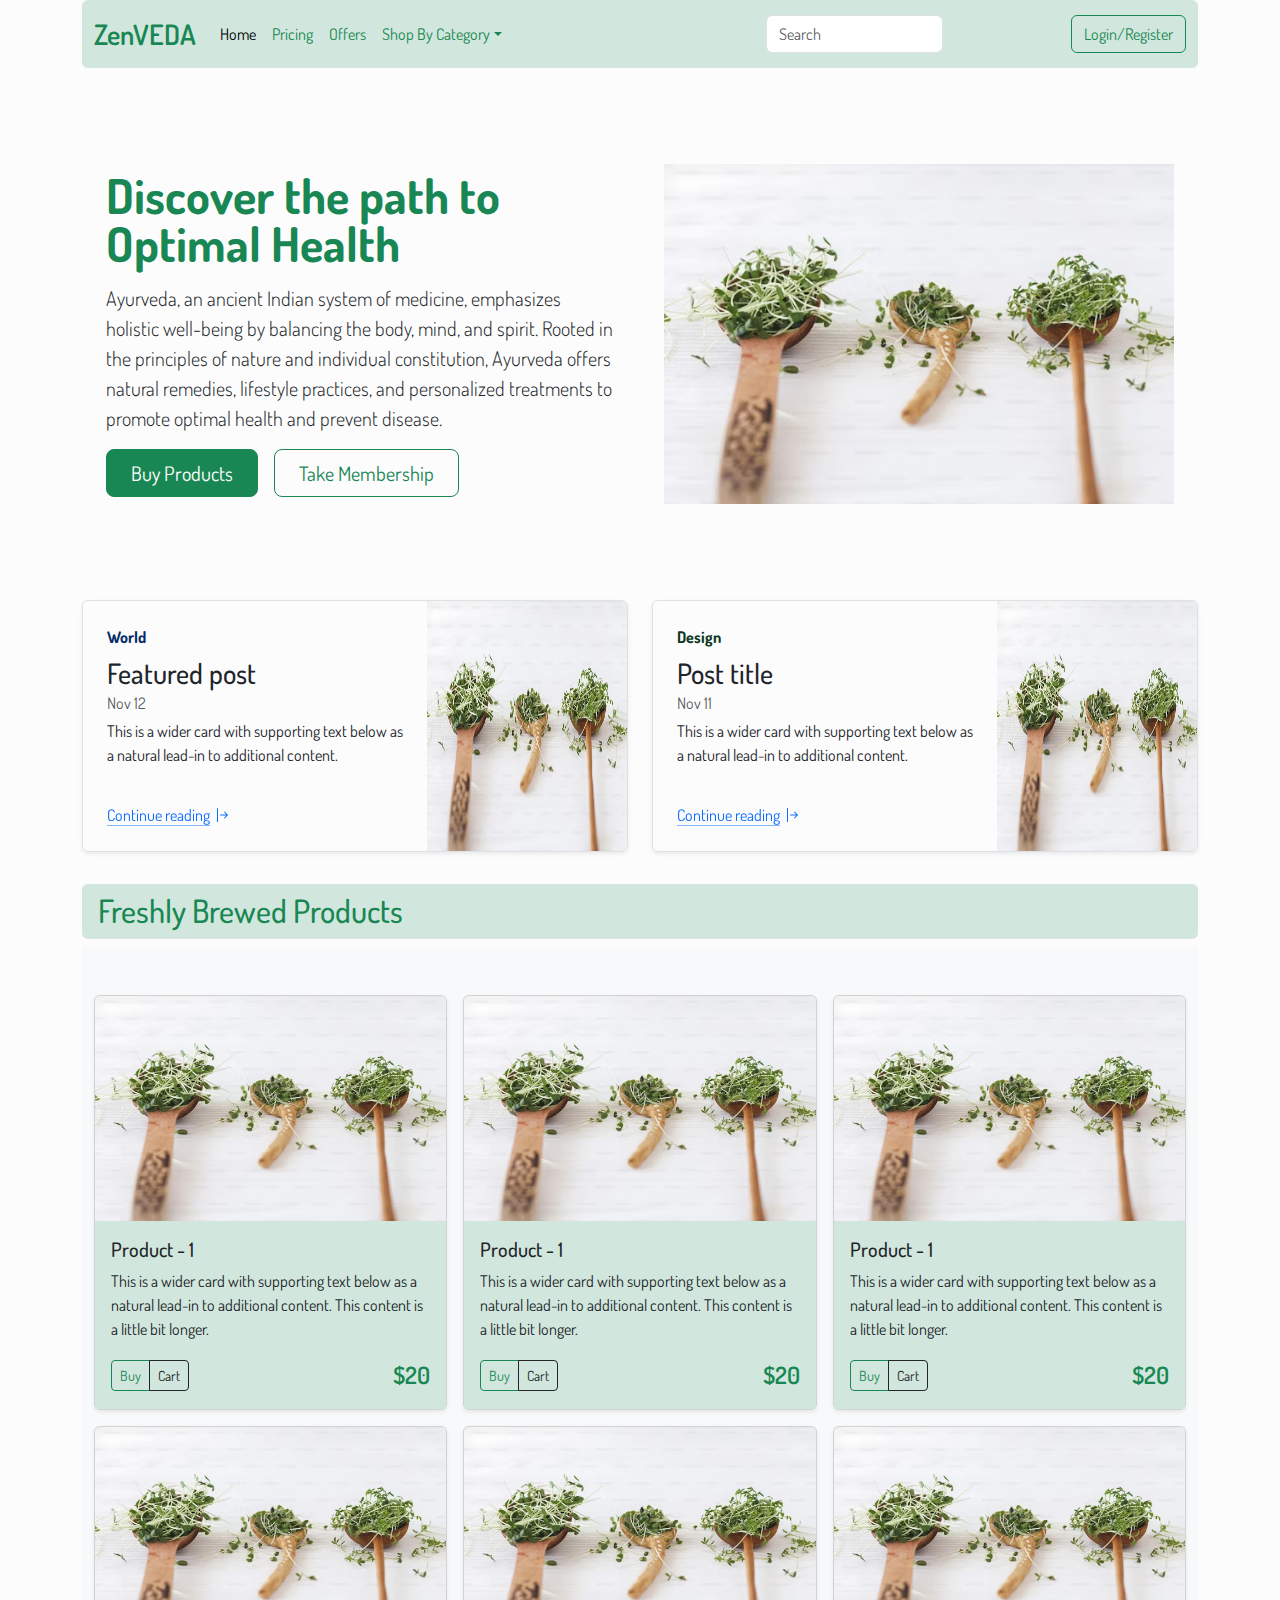
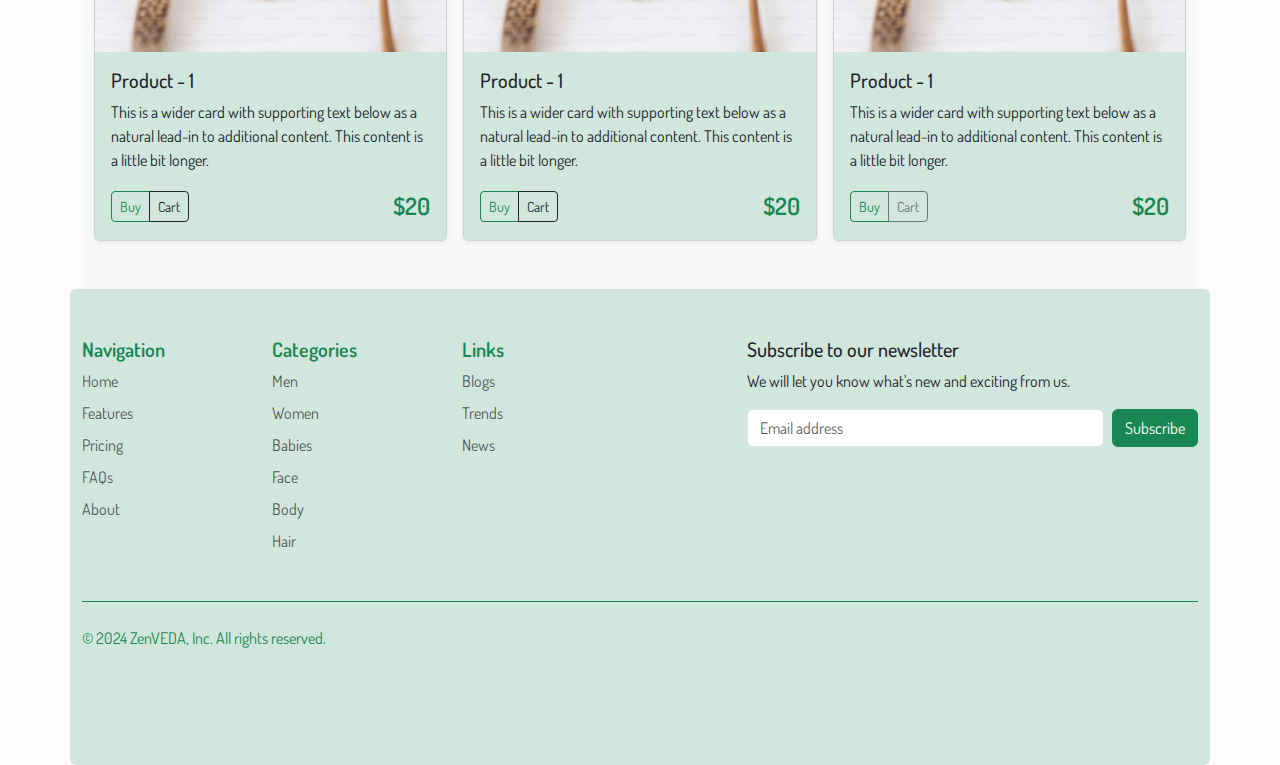
<file: Index.html>
<!DOCTYPE html>
<html lang="en">
<head>
    <meta charset="UTF-8">
    <meta name="viewport" content="width=device-width, initial-scale=1.0">
    <title>ZenVEDA</title>
    <link href="https://cdn.jsdelivr.net/npm/bootstrap@5.3.3/dist/css/bootstrap.min.css" rel="stylesheet" integrity="sha384-QWTKZyjpPEjISv5WaRU9OFeRpok6YctnYmDr5pNlyT2bRjXh0JMhjY6hW+ALEwIH" crossorigin="anonymous">
    <link rel="stylesheet" href="./CSS/IndexStyle.css">
</head>
<body class="bg-light-subtle">
    <!-- caption : "Experience the transformative power of Ayurveda. Rediscover your true self."
    "Unlock the secrets of ancient healing. Embrace a healthier life." -->

    <header class="container">
        <nav class="navbar navbar-expand-lg bg-success-subtle rounded" aria-label="Eleventh navbar example">
            <div class="container-fluid">
              <a class="navbar-brand text-success fs-3 fw-semibold" href="#">ZenVEDA</a>
              <button class="navbar-toggler collapsed" type="button" data-bs-toggle="collapse" data-bs-target="#navbarsExample09" aria-controls="navbarsExample09" aria-expanded="false" aria-label="Toggle navigation">
                <span class="navbar-toggler-icon"></span>
              </button>
      
                <div class="navbar-collapse collapse" id="navbarsExample09">
                    <ul class="navbar-nav me-auto mb-2 mb-lg-0">
                    <li class="nav-item">
                        <a class="nav-link active" aria-current="page" href="#">Home</a>
                    </li>
                    <li class="nav-item">
                        <a class="nav-link text-success" href="Pricing.html">Pricing</a>
                    </li>
                    <li class="nav-item">
                        <a class="nav-link text-success" href="Offers.html">Offers</a>
                    </li>
                    <li class="nav-item dropdown">
                        <a class="nav-link dropdown-toggle text-success" href="#" data-bs-toggle="dropdown" aria-expanded="false">Shop By Category</a>
                        <ul class="dropdown-menu">
                        <li><a class="dropdown-item text-success" href="#">Men</a></li>
                        <li><a class="dropdown-item text-success" href="#">Women</a></li>
                        <li><a class="dropdown-item text-success" href="#">Babies</a></li>
                        </ul>
                    </li>
                    </ul>
                    <form role="search">
                    <input class="form-control text-success" type="search" placeholder="Search" aria-label="Search">
                    </form>
                    <div class="d-lg-flex col-lg-3 justify-content-lg-end">
                        <button class="btn btn-outline-success" onclick="login()">Login/Register</button>
                    </div>
                </div>
            </div>
          </nav>
    </header>

    <section class="container">
        <div class=" col-xxl-8 px-4 py-5">
            <div class="row flex-lg-row-reverse align-items-center g-5 py-5">
              <div class="col-10 col-sm-8 col-lg-6">
                <img src="IMAGES/hero1.avif" class="d-block mx-lg-auto img-fluid" alt="Bootstrap Themes" width="700" height="500" loading="lazy">
              </div>
              <div class="col-lg-6">
                <h1 class="display-5 fw-bold text-success lh-1 mb-3">Discover the path to Optimal Health</h1>
                <p class="lead">Ayurveda, an ancient Indian system of medicine, 
                    emphasizes holistic well-being by balancing the body, mind, and spirit. 
                    Rooted in the principles of nature and individual constitution, 
                    Ayurveda offers natural remedies, lifestyle practices, 
                    and personalized treatments to promote optimal health and prevent disease. 
                </p>
                <div class="d-grid gap-2 d-md-flex justify-content-md-start">
                  <button type="button" class="btn btn-success btn-lg px-4 me-md-2">Buy Products</button>
                  <button type="button" class="btn btn-outline-success btn-lg px-4">Take Membership</button>
                </div>
              </div>
            </div>
        </div>

        <div class="row mb-2">
            <div class="col-md-6">
              <div class="row g-0 border rounded overflow-hidden flex-md-row mb-4 shadow-sm h-md-250 position-relative">
                <div class="col p-4 d-flex flex-column position-static">
                  <strong class="d-inline-block mb-2 text-primary-emphasis">World</strong>
                  <h3 class="mb-0">Featured post</h3>
                  <div class="mb-1 text-body-secondary">Nov 12</div>
                  <p class="card-text mb-auto">This is a wider card with supporting text below as a natural lead-in to additional content.</p>
                  <a href="#" class="icon-link gap-1 icon-link-hover stretched-link">
                    Continue reading
                    <svg xmlns="http://www.w3.org/2000/svg" width="16" height="16" fill="currentColor" class="bi bi-arrow-bar-right" viewBox="0 0 16 16">
                        <path fill-rule="evenodd" d="M6 8a.5.5 0 0 0 .5.5h5.793l-2.147 2.146a.5.5 0 0 0 .708.708l3-3a.5.5 0 0 0 0-.708l-3-3a.5.5 0 0 0-.708.708L12.293 7.5H6.5A.5.5 0 0 0 6 8m-2.5 7a.5.5 0 0 1-.5-.5v-13a.5.5 0 0 1 1 0v13a.5.5 0 0 1-.5.5"/>
                    </svg>
                  </a>
                </div>
                <div class="col-auto d-none d-lg-block">
                    <img class="bd-placeholder-img" width="200" height="250" src="IMAGES/hero1.avif" alt="">
                </div>
              </div>
            </div>
            <div class="col-md-6">
              <div class="row g-0 border rounded overflow-hidden flex-md-row mb-4 shadow-sm h-md-250 position-relative">
                <div class="col p-4 d-flex flex-column position-static">
                  <strong class="d-inline-block mb-2 text-success-emphasis">Design</strong>
                  <h3 class="mb-0">Post title</h3>
                  <div class="mb-1 text-body-secondary">Nov 11</div>
                  <p class="mb-auto">This is a wider card with supporting text below as a natural lead-in to additional content.</p>
                  <a href="#" class="icon-link gap-1 icon-link-hover stretched-link">
                    Continue reading
                    <svg xmlns="http://www.w3.org/2000/svg" width="16" height="16" fill="currentColor" class="bi bi-arrow-bar-right" viewBox="0 0 16 16">
                        <path fill-rule="evenodd" d="M6 8a.5.5 0 0 0 .5.5h5.793l-2.147 2.146a.5.5 0 0 0 .708.708l3-3a.5.5 0 0 0 0-.708l-3-3a.5.5 0 0 0-.708.708L12.293 7.5H6.5A.5.5 0 0 0 6 8m-2.5 7a.5.5 0 0 1-.5-.5v-13a.5.5 0 0 1 1 0v13a.5.5 0 0 1-.5.5"/>
                    </svg>
                  </a>
                </div>
                <div class="col-auto d-none d-lg-block">
                    <img class="bd-placeholder-img" width="200" height="250" src="IMAGES/hero1.avif" alt="">
                </div>
              </div>
            </div>
        </div>

        <h2 class="py-2 px-3 rounded border-bottom text-success bg-success-subtle">Freshly Brewed Products</h2>

        <div class="album py-5 bg-body-tertiary">
            <div class="container">
        
                <div class="row row-cols-1 row-cols-sm-2 row-cols-md-3 g-3">
                    <div class="col">
                    <div class="card shadow-sm">
                        <img src="IMAGES/hero1.avif" class="bd-placeholder-img card-img-top" width="100%" height="225" alt="">
                        <div class="card-body bg-success-subtle">
                            <h5 class="card-title">Product - 1</h5>
                            <p class="card-text">This is a wider card with supporting text below as a natural lead-in to additional content. This content is a little bit longer.</p>
                            <div class="d-flex justify-content-between align-items-center">
                                <div class="btn-group">
                                    <button type="button" class="btn btn-sm btn-outline-success">Buy</button>
                                    <button type="button" class="btn btn-sm btn-outline-dark">Cart</button>
                                </div>
                                <small class="text-success fs-4 fw-semibold">$20</small>
                            </div>
                        </div>
                    </div>
                    </div>
                    <div class="col">
                        <div class="card shadow-sm">
                            <img src="IMAGES/hero1.avif" class="bd-placeholder-img card-img-top" width="100%" height="225" alt="">
                            <div class="card-body bg-success-subtle">
                                <h5 class="card-title">Product - 1</h5>
                                <p class="card-text">This is a wider card with supporting text below as a natural lead-in to additional content. This content is a little bit longer.</p>
                                <div class="d-flex justify-content-between align-items-center">
                                    <div class="btn-group">
                                        <button type="button" class="btn btn-sm btn-outline-success">Buy</button>
                                        <button type="button" class="btn btn-sm btn-outline-dark">Cart</button>
                                    </div>
                                    <small class="text-success fs-4 fw-semibold">$20</small>
                                </div>
                            </div>
                        </div>
                    </div>
                    <div class="col">
                        <div class="card shadow-sm">
                            <img src="IMAGES/hero1.avif" class="bd-placeholder-img card-img-top" width="100%" height="225" alt="">
                            <div class="card-body bg-success-subtle">
                                <h5 class="card-title">Product - 1</h5>
                                <p class="card-text">This is a wider card with supporting text below as a natural lead-in to additional content. This content is a little bit longer.</p>
                                <div class="d-flex justify-content-between align-items-center">
                                    <div class="btn-group">
                                        <button type="button" class="btn btn-sm btn-outline-success">Buy</button>
                                        <button type="button" class="btn btn-sm btn-outline-dark">Cart</button>
                                    </div>
                                    <small class="text-success fs-4 fw-semibold">$20</small>
                                </div>
                            </div>
                        </div>
                    </div>
            
                    <div class="col">
                        <div class="card shadow-sm">
                            <img src="IMAGES/hero1.avif" class="bd-placeholder-img card-img-top" width="100%" height="225" alt="">
                            <div class="card-body bg-success-subtle">
                                <h5 class="card-title">Product - 1</h5>
                                <p class="card-text">This is a wider card with supporting text below as a natural lead-in to additional content. This content is a little bit longer.</p>
                                <div class="d-flex justify-content-between align-items-center">
                                    <div class="btn-group">
                                        <button type="button" class="btn btn-sm btn-outline-success">Buy</button>
                                        <button type="button" class="btn btn-sm btn-outline-dark">Cart</button>
                                    </div>
                                    <small class="text-success fs-4 fw-semibold">$20</small>
                                </div>
                            </div>
                        </div>
                    </div>
                    <div class="col">
                        <div class="card shadow-sm">
                            <img src="IMAGES/hero1.avif" class="bd-placeholder-img card-img-top" width="100%" height="225" alt="">
                            <div class="card-body bg-success-subtle">
                                <h5 class="card-title">Product - 1</h5>
                                <p class="card-text">This is a wider card with supporting text below as a natural lead-in to additional content. This content is a little bit longer.</p>
                                <div class="d-flex justify-content-between align-items-center">
                                    <div class="btn-group">
                                        <button type="button" class="btn btn-sm btn-outline-success">Buy</button>
                                        <button type="button" class="btn btn-sm btn-outline-dark">Cart</button>
                                    </div>
                                    <small class="text-success fs-4 fw-semibold">$20</small>
                                </div>
                            </div>
                        </div>
                    </div>
                    <div class="col">
                        <div class="card shadow-sm">
                            <img src="IMAGES/hero1.avif" class="bd-placeholder-img card-img-top" width="100%" height="225" alt="">
                            <div class="card-body bg-success-subtle">
                                <h5 class="card-title">Product - 1</h5>
                                <p class="card-text">This is a wider card with supporting text below as a natural lead-in to additional content. This content is a little bit longer.</p>
                                <div class="d-flex justify-content-between align-items-center">
                                    <div class="btn-group">
                                        <button type="button" class="btn btn-sm btn-outline-success">Buy</button>
                                        <button type="button" class="btn btn-sm btn-outline-secondary">Cart</button>
                                    </div>
                                    <small class="text-success fs-4 fw-semibold">$20</small>
                                </div>
                            </div>
                        </div>
                    </div>
                    
                    
                </div>
            </div>
          </div>
    </section>

    <div class="container bg-success-subtle rounded">
        <footer class="py-5">
          <div class="row">
            <div class="col-6 col-md-2 mb-3 text-success">
              <h5 class="fw-semibold">Navigation</h5>
              <ul class="nav flex-column">
                <li class="nav-item mb-2"><a href="#" class="nav-link p-0 text-body-secondary">Home</a></li>
                <li class="nav-item mb-2"><a href="#" class="nav-link p-0 text-body-secondary">Features</a></li>
                <li class="nav-item mb-2"><a href="#" class="nav-link p-0 text-body-secondary">Pricing</a></li>
                <li class="nav-item mb-2"><a href="#" class="nav-link p-0 text-body-secondary">FAQs</a></li>
                <li class="nav-item mb-2"><a href="#" class="nav-link p-0 text-body-secondary">About</a></li>
              </ul>
            </div>
      
            <div class="col-6 col-md-2 mb-3 text-success">
              <h5 class="fw-semibold">Categories</h5>
              <ul class="nav flex-column">
                <li class="nav-item mb-2"><a href="#" class="nav-link p-0 text-body-secondary">Men</a></li>
                <li class="nav-item mb-2"><a href="#" class="nav-link p-0 text-body-secondary">Women</a></li>
                <li class="nav-item mb-2"><a href="#" class="nav-link p-0 text-body-secondary">Babies</a></li>
                <li class="nav-item mb-2"><a href="#" class="nav-link p-0 text-body-secondary">Face</a></li>
                <li class="nav-item mb-2"><a href="#" class="nav-link p-0 text-body-secondary">Body</a></li>
                <li class="nav-item mb-2"><a href="#" class="nav-link p-0 text-body-secondary">Hair</a></li>
              </ul>
            </div>
      
            <div class="col-6 col-md-2 mb-3 text-success">
              <h5 class="fw-semibold">Links</h5>
              <ul class="nav flex-column">
                <li class="nav-item mb-2"><a href="#" class="nav-link p-0 text-body-secondary">Blogs</a></li>
                <li class="nav-item mb-2"><a href="#" class="nav-link p-0 text-body-secondary">Trends</a></li>
                <li class="nav-item mb-2"><a href="#" class="nav-link p-0 text-body-secondary">News</a></li>
              </ul>
            </div>
      
            <div class="col-md-5 offset-md-1 mb-3">
              <form>
                <h5>Subscribe to our newsletter</h5>
                <p>We will let you know what's new and exciting from us.</p>
                <div class="d-flex flex-column flex-sm-row w-100 gap-2">
                  <label for="newsletter1" class="visually-hidden">Email address</label>
                  <input id="newsletter1" type="text" class="form-control" placeholder="Email address">
                  <button class="btn btn-success" type="button">Subscribe</button>
                </div>
              </form>
            </div>
          </div>
      
          <div class="d-flex flex-column flex-sm-row justify-content-between py-4 my-4 border-top text-success border-success">
            <p>© 2024 ZenVEDA, Inc. All rights reserved.</p>
            <ul class="list-unstyled d-flex">
              <li class="ms-3"><a class="link-body-emphasis" href="#"><svg class="bi" width="24" height="24"><use xlink:href="#twitter"></use></svg></a></li>
              <li class="ms-3"><a class="link-body-emphasis" href="#"><svg class="bi" width="24" height="24"><use xlink:href="#instagram"></use></svg></a></li>
              <li class="ms-3"><a class="link-body-emphasis" href="#"><svg class="bi" width="24" height="24"><use xlink:href="#facebook"></use></svg></a></li>
            </ul>
          </div>
        </footer>
      </div>

    <script src="https://cdn.jsdelivr.net/npm/bootstrap@5.3.3/dist/js/bootstrap.bundle.min.js"></script>
    <script src="SCRIPTS/IndexScript.js"></script>
</body>
</html>
</file>
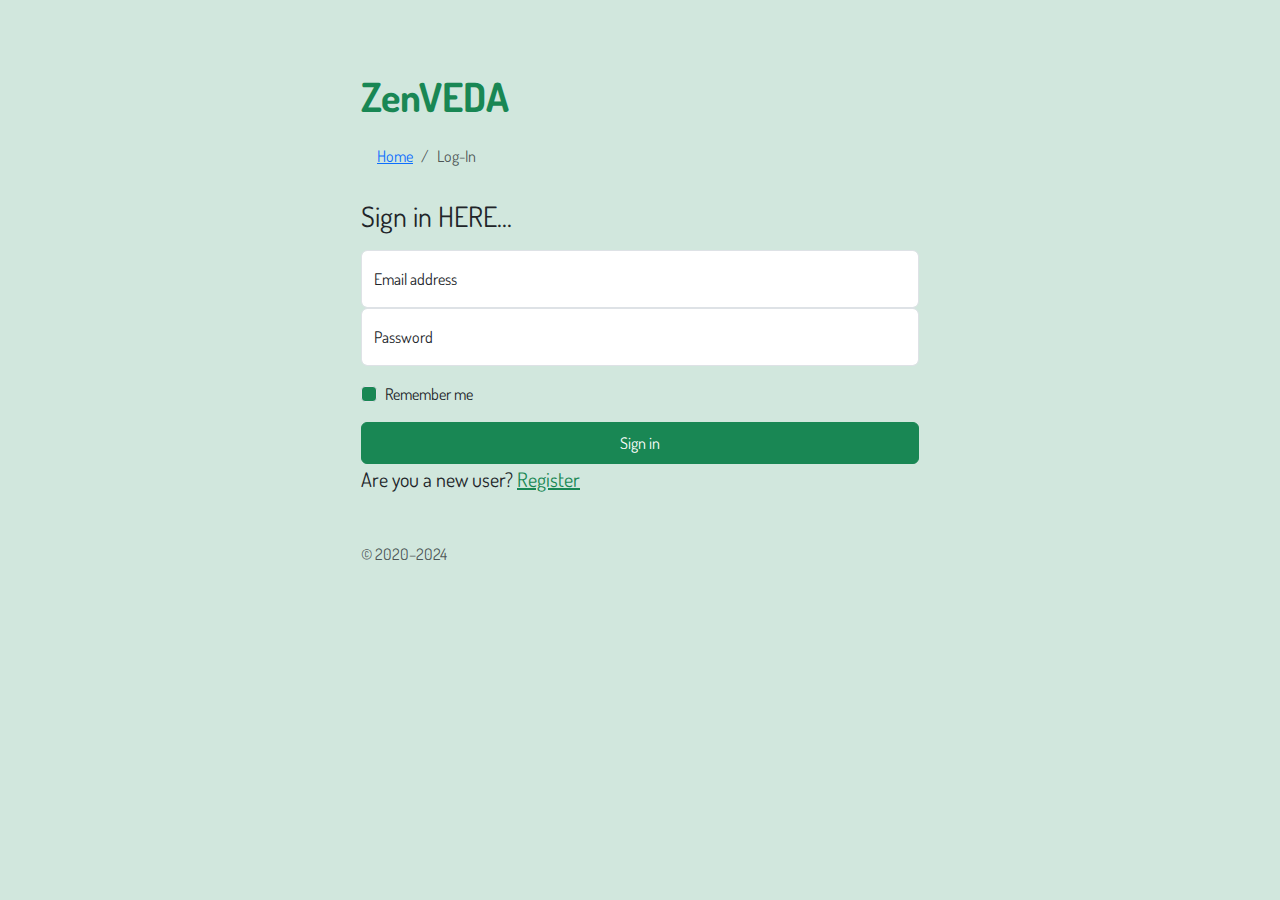
<file: Login.html>
<!DOCTYPE html>
<html lang="en">
<head>
    <meta charset="UTF-8">
    <meta name="viewport" content="width=device-width, initial-scale=1.0">
    <title>ZenVEDA / Log-in</title>
    <link href="https://cdn.jsdelivr.net/npm/bootstrap@5.3.3/dist/css/bootstrap.min.css" rel="stylesheet" integrity="sha384-QWTKZyjpPEjISv5WaRU9OFeRpok6YctnYmDr5pNlyT2bRjXh0JMhjY6hW+ALEwIH" crossorigin="anonymous">
    <link rel="stylesheet" href="./CSS/IndexStyle.css">
</head>
<body class="container bg-success-subtle">
    <div class="d-flex align-items-center py-4">
        <main class="form-signin w-50 m-auto mt-5">
            <form>
            <h1 class="text-success fw-bold">ZenVEDA</h1>
            <div class="my-0">
                <nav aria-label="breadcrumb">
                  <ol class="breadcrumb p-3 rounded-3">
                    <li class="breadcrumb-item"><a href="./Index.html">Home</a></li>
                    <li class="breadcrumb-item active" aria-current="page">Log-In</li>
                  </ol>
                </nav>
              </div>
            <h1 class="h3 mb-3 fw-normal">Sign in HERE...</h1>
        
            <div class="form-floating">
                <input type="email" class="form-control" id="floatingInput" placeholder="name@example.com">
                <label for="floatingInput">Email address</label>
            </div>
            <div class="form-floating">
                <input type="password" class="form-control" id="floatingPassword" placeholder="Password">
                <label for="floatingPassword">Password</label>
            </div>
        
            <div class="form-check text-start my-3">
                <input class="form-check-input bg-success" type="checkbox" value="remember-me" id="flexCheckDefault">
                <label class="form-check-label" for="flexCheckDefault">
                Remember me
                </label>
            </div>
            <button class="btn btn-success w-100 py-2" type="submit">Sign in</button>
            <p class="fs-5">Are you a new user? <a href="Register.html" class="text-success">Register</a></p>
            <p class="mt-5 mb-3 text-body-secondary">© 2020–2024</p>
            </form>
        </main>
    </div>
</body>
</html>
</file>
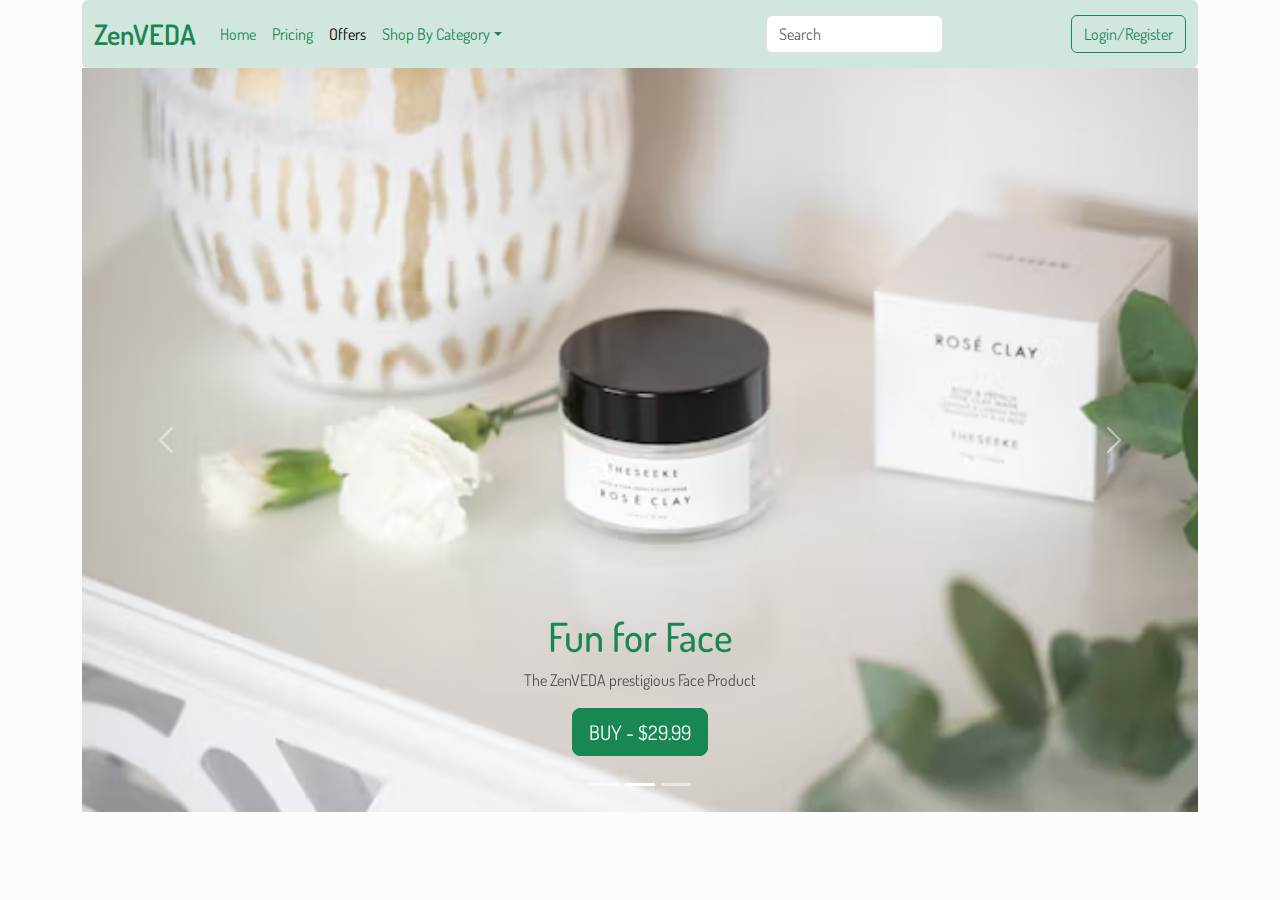
<file: Offers.html>
<!DOCTYPE html>
<html lang="en">
<head>
    <meta charset="UTF-8">
    <meta name="viewport" content="width=device-width, initial-scale=1.0">
    <title>ZenVEDA / Offers</title>
    <link href="https://cdn.jsdelivr.net/npm/bootstrap@5.3.3/dist/css/bootstrap.min.css" rel="stylesheet" integrity="sha384-QWTKZyjpPEjISv5WaRU9OFeRpok6YctnYmDr5pNlyT2bRjXh0JMhjY6hW+ALEwIH" crossorigin="anonymous">
    <link rel="stylesheet" href="./CSS/IndexStyle.css">
</head>
<body class="bg-light-subtle">
    

    <header class="container">
        <nav class="navbar navbar-expand-lg bg-success-subtle rounded" aria-label="Eleventh navbar example">
            <div class="container-fluid">
              <a class="navbar-brand text-success fs-3 fw-semibold" href="#">ZenVEDA</a>
              <button class="navbar-toggler collapsed" type="button" data-bs-toggle="collapse" data-bs-target="#navbarsExample09" aria-controls="navbarsExample09" aria-expanded="false" aria-label="Toggle navigation">
                <span class="navbar-toggler-icon"></span>
              </button>
      
                <div class="navbar-collapse collapse" id="navbarsExample09">
                    <ul class="navbar-nav me-auto mb-2 mb-lg-0">
                    <li class="nav-item">
                        <a class="nav-link text-success" href="Index.html">Home</a>
                    </li>
                    <li class="nav-item">
                        <a class="nav-link text-success" href="Pricing.html">Pricing</a>
                    </li>
                    <li class="nav-item">
                        <a class="nav-link active" href="#">Offers</a>
                    </li>
                    <li class="nav-item dropdown">
                        <a class="nav-link dropdown-toggle text-success" href="#" data-bs-toggle="dropdown" aria-expanded="false">Shop By Category</a>
                        <ul class="dropdown-menu">
                        <li><a class="dropdown-item text-success" href="#">Men</a></li>
                        <li><a class="dropdown-item text-success" href="#">Women</a></li>
                        <li><a class="dropdown-item text-success" href="#">Babies</a></li>
                        </ul>
                    </li>
                    </ul>
                    <form role="search">
                    <input class="form-control text-success" type="search" placeholder="Search" aria-label="Search">
                    </form>
                    <div class="d-lg-flex col-lg-3 justify-content-lg-end">
                        <button class="btn btn-outline-success" onclick="login()">Login/Register</button>
                    </div>
                </div>
            </div>
          </nav>
    </header>

    <section class="container">
        <div id="myCarousel" class="carousel slide mb-6" data-bs-ride="carousel">
            <div class="carousel-indicators">
              <button type="button" data-bs-target="#myCarousel" data-bs-slide-to="0" class="" aria-label="Slide 1"></button>
              <button type="button" data-bs-target="#myCarousel" data-bs-slide-to="1" aria-label="Slide 2" class="active" aria-current="true"></button>
              <button type="button" data-bs-target="#myCarousel" data-bs-slide-to="2" aria-label="Slide 3" class=""></button>
            </div>
            <div class="carousel-inner">
              <div class="carousel-item">
                <img class="bd-placeholder-img" src="IMAGES/offer1`.avif" width="100%" height="100%" alt="No Image">
                <div class="container">
                  <div class="carousel-caption text-start">
                    <h1 class="text-light fs-1 fw-semibold">Complete Hair Kit</h1>
                    <p class="text-light">A bundle of hair products that will nourish your hair thoughly</p>
                    <p><a class="btn btn-lg btn-success" href="#">BUY - $19.99</a></p>
                  </div>
                </div>
              </div>
              <div class="carousel-item active ">
                <img class="bd-placeholder-img" src="IMAGES/offer2.avif" width="100%" height="100%" alt="No Image">
                <div class="container">
                  <div class="carousel-caption">
                    <h1 class="text-success">Fun for Face</h1>
                    <p class="text-body-secondary">The ZenVEDA prestigious Face Product</p>
                    <p><a class="btn btn-lg btn-success" href="#">BUY - $29.99</a></p>
                  </div>
                </div>
              </div>
              <div class="carousel-item">
                <img class="bd-placeholder-img" src="IMAGES/offer3.avif" width="100%" height="100%" alt="No Image">
                <div class="container">
                  <div class="carousel-caption text-end">
                    <h1 class="text-black fw-semibold">Full Body Supliment</h1>
                    <p class="text-body-secondary fs-2 fw-normal">A kit to your healthy body needs.</p>
                    <p><a class="btn btn-lg btn-success" href="#">BUY - $14.99</a></p>
                  </div>
                </div>
              </div>
            </div>
            <button class="carousel-control-prev" type="button" data-bs-target="#myCarousel" data-bs-slide="prev">
              <span class="carousel-control-prev-icon" aria-hidden="true"></span>
              <span class="visually-hidden">Previous</span>
            </button>
            <button class="carousel-control-next" type="button" data-bs-target="#myCarousel" data-bs-slide="next">
              <span class="carousel-control-next-icon" aria-hidden="true"></span>
              <span class="visually-hidden">Next</span>
            </button>
          </div>
    </section>

    <script src="https://cdn.jsdelivr.net/npm/bootstrap@5.3.3/dist/js/bootstrap.bundle.min.js"></script>
    <script src="SCRIPTS/IndexScript.js"></script>
</body>
</html>
</file>
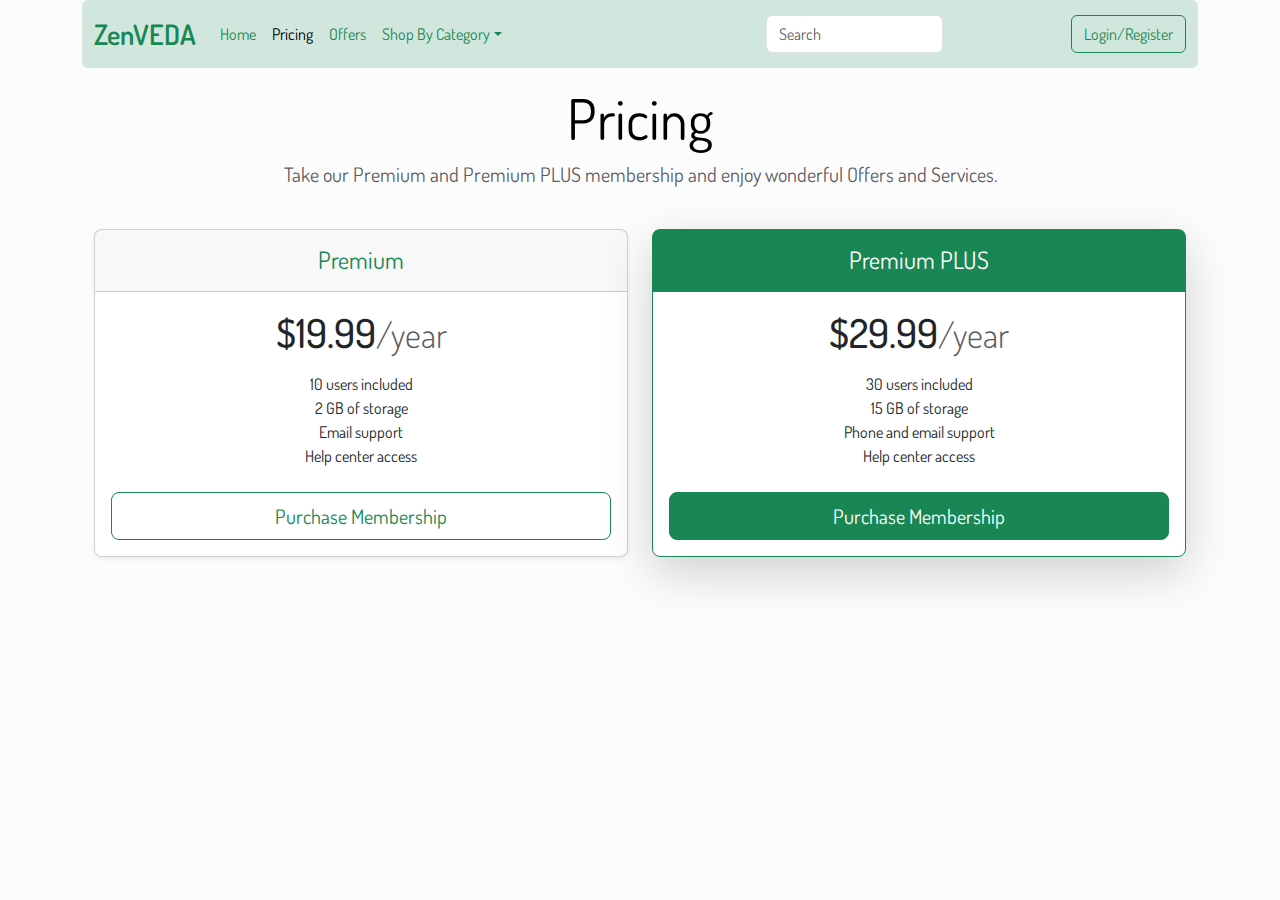
<file: Pricing.html>
<!DOCTYPE html>
<html lang="en">
<head>
    <meta charset="UTF-8">
    <meta name="viewport" content="width=device-width, initial-scale=1.0">
    <title>ZenVEDA-Membership</title>
    <link href="https://cdn.jsdelivr.net/npm/bootstrap@5.3.3/dist/css/bootstrap.min.css" rel="stylesheet" integrity="sha384-QWTKZyjpPEjISv5WaRU9OFeRpok6YctnYmDr5pNlyT2bRjXh0JMhjY6hW+ALEwIH" crossorigin="anonymous">
    <link rel="stylesheet" href="./CSS/IndexStyle.css">
</head>
<body class="bg-light-subtle">

    <header class="container">
        <nav class="navbar navbar-expand-lg bg-success-subtle rounded" aria-label="Eleventh navbar example">
            <div class="container-fluid">
              <a class="navbar-brand text-success fs-3 fw-semibold" href="#">ZenVEDA</a>
              <button class="navbar-toggler collapsed" type="button" data-bs-toggle="collapse" data-bs-target="#navbarsExample09" aria-controls="navbarsExample09" aria-expanded="false" aria-label="Toggle navigation">
                <span class="navbar-toggler-icon"></span>
              </button>
      
                <div class="navbar-collapse collapse" id="navbarsExample09">
                    <ul class="navbar-nav me-auto mb-2 mb-lg-0">
                    <li class="nav-item">
                        <a class="nav-link text-success" href="Index.html">Home</a>
                    </li>
                    <li class="nav-item">
                        <a class="nav-link active" href="#">Pricing</a>
                    </li>
                    <li class="nav-item">
                        <a class="nav-link text-success" href="Offers.html">Offers</a>
                    </li>
                    <li class="nav-item dropdown">
                        <a class="nav-link dropdown-toggle text-success" href="#" data-bs-toggle="dropdown" aria-expanded="false">Shop By Category</a>
                        <ul class="dropdown-menu">
                        <li><a class="dropdown-item text-success" href="#">Men</a></li>
                        <li><a class="dropdown-item text-success" href="#">Women</a></li>
                        <li><a class="dropdown-item text-success" href="#">Babies</a></li>
                        </ul>
                    </li>
                    </ul>
                    <form role="search">
                    <input class="form-control text-success" type="search" placeholder="Search" aria-label="Search">
                    </form>
                    <div class="d-lg-flex col-lg-3 justify-content-lg-end">
                        <button class="btn btn-outline-success" onclick="login()">Login/Register</button>
                    </div>
                </div>
            </div>
          </nav>
    </header>

    <section class="container">
        <div class="pricing-header p-3 pb-md-4 mx-auto text-center">
            <h1 class="display-4 fw-normal text-body-emphasis">Pricing</h1>
            <p class="fs-5 text-body-secondary">
                Take our Premium and Premium PLUS membership and enjoy wonderful Offers and Services.
            </p>
        </div>

        <div class="row row-cols-1 row-cols-md-2 mx-auto mb-3 text-center">
            <div class="col">
              <div class="card mb-4 rounded-3 shadow-sm">
                <div class="card-header py-3">
                  <h4 class="my-0 fw-normal text-success">Premium</h4>
                </div>
                <div class="card-body">
                  <h1 class="card-title pricing-card-title">$19.99<small class="text-body-secondary fw-light">/year</small></h1>
                  <ul class="list-unstyled mt-3 mb-4">
                    <li>10 users included</li>
                    <li>2 GB of storage</li>
                    <li>Email support</li>
                    <li>Help center access</li>
                  </ul>
                  <button type="button" class="w-100 btn btn-lg btn-outline-success">Purchase Membership</button>
                </div>
              </div>
            </div>
            <div class="col">
                <div class="card mb-4 rounded-3 shadow-lg border-success">
                    <div class="card-header py-3 text-bg-success border-success">
                        <h4 class="my-0 fw-normal">Premium PLUS</h4>
                    </div>
                    <div class="card-body">
                        <h1 class="card-title pricing-card-title">$29.99<small class="text-body-secondary fw-light">/year</small></h1>
                        <ul class="list-unstyled mt-3 mb-4">
                            <li>30 users included</li>
                            <li>15 GB of storage</li>
                            <li>Phone and email support</li>
                            <li>Help center access</li>
                        </ul>
                        <button type="button" class="w-100 btn btn-lg btn-success">Purchase Membership</button>
                    </div>
                </div>
            </div>
        </div>
    </section>

    <script src="https://cdn.jsdelivr.net/npm/bootstrap@5.3.3/dist/js/bootstrap.bundle.min.js"></script>
    <script src="SCRIPTS/IndexScript.js"></script>
    
</body>
</html>
</file>
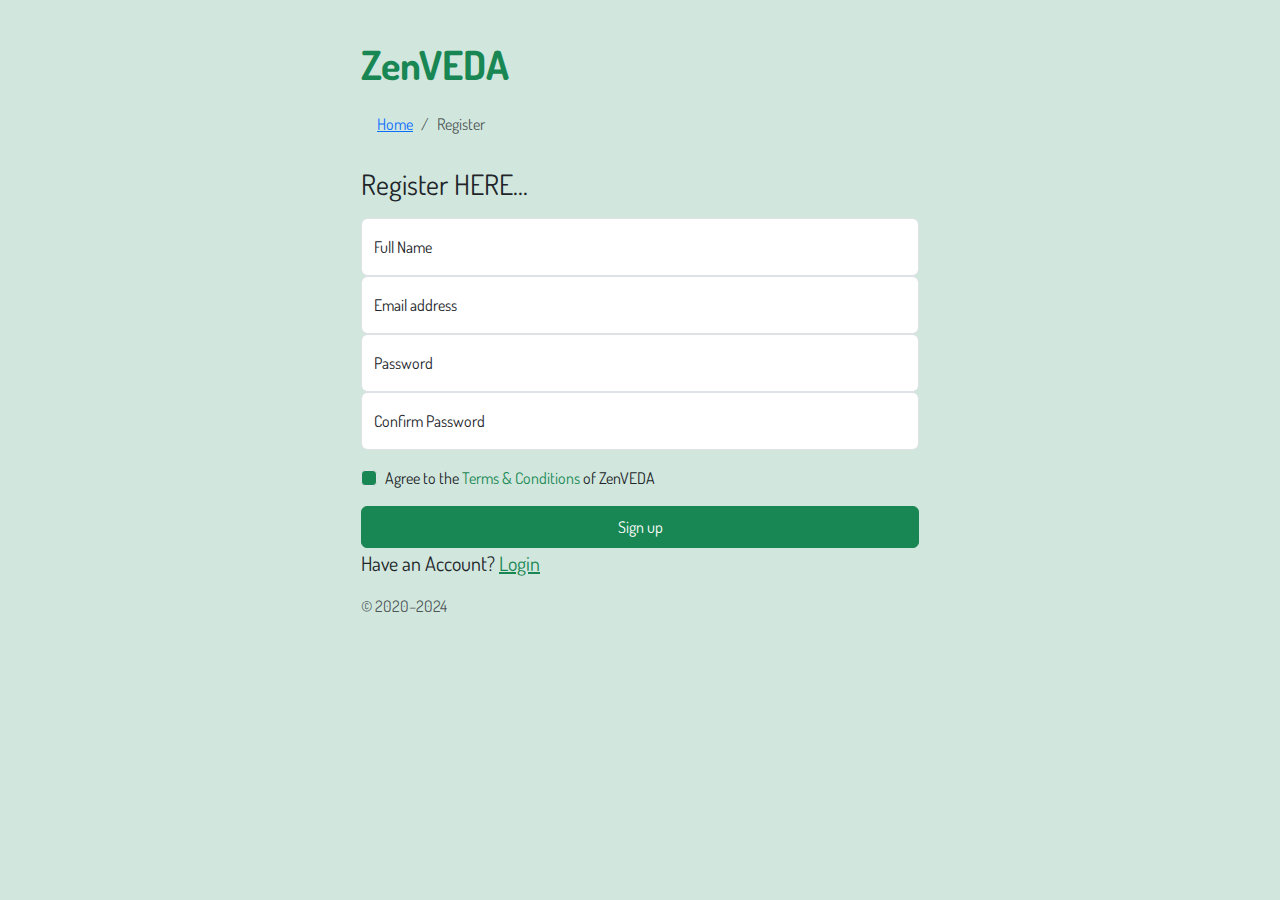
<file: Register.html>
<!DOCTYPE html>
<html lang="en">
<head>
    <meta charset="UTF-8">
    <meta name="viewport" content="width=device-width, initial-scale=1.0">
    <title>ZenVEDA / Log-in</title>
    <link href="https://cdn.jsdelivr.net/npm/bootstrap@5.3.3/dist/css/bootstrap.min.css" rel="stylesheet" integrity="sha384-QWTKZyjpPEjISv5WaRU9OFeRpok6YctnYmDr5pNlyT2bRjXh0JMhjY6hW+ALEwIH" crossorigin="anonymous">
    <link rel="stylesheet" href="./CSS/IndexStyle.css">
</head>
<body class="container bg-success-subtle">
    <div class="d-flex align-items-center py-4">
        <main class="form-signin w-50 m-auto mt-3">
            <form>
            <h1 class="text-success fw-bold">ZenVEDA</h1>
            <div class="my-0">
                <nav aria-label="breadcrumb">
                  <ol class="breadcrumb p-3 rounded-3">
                    <li class="breadcrumb-item"><a href="./Index.html">Home</a></li>
                    <li class="breadcrumb-item active" aria-current="page">Register</li>
                  </ol>
                </nav>
              </div>
            <h1 class="h3 mb-3 fw-normal">Register HERE...</h1>
        
            <div class="form-floating">
                <input type="email" class="form-control" id="floatingInput" placeholder="Jon Doe">
                <label for="floatingInput">Full Name</label>
            </div>
            <div class="form-floating">
                <input type="email" class="form-control" id="floatingInput" placeholder="name@example.com">
                <label for="floatingInput">Email address</label>
            </div>
            <div class="form-floating">
                <input type="password" class="form-control" id="floatingPassword" placeholder="Password">
                <label for="floatingPassword">Password</label>
            </div>
            <div class="form-floating">
                <input type="password" class="form-control" id="floatingPassword" placeholder="Password">
                <label for="floatingPassword">Confirm Password</label>
            </div>
            <div class="form-check text-start my-3">
                <input class="form-check-input bg-success" type="checkbox" value="remember-me" id="flexCheckDefault">
                <label class="form-check-label" for="flexCheckDefault">
                Agree to the <span class="text-success">Terms & Conditions</span> of ZenVEDA
                </label>
            </div>
            
            <button class="btn btn-success w-100 py-2" type="submit">Sign up</button>
            <p class="fs-5">Have an Account? <a href="Login.html" class="text-success">Login</a></p>
            <p class="mt-3 mb-3 text-body-secondary">© 2020–2024</p>
            </form>
        </main>
    </div>
</body>
</html>
</file>
<file: CSS/IndexStyle.css>
@import url('https://fonts.googleapis.com/css2?family=Dosis:wght@200..800&display=swap');
body{
    font-family: "Dosis", sans-serif;
}

.hero{
    background: url("../IMAGES/hero1.avif");
    background-repeat: no-repeat;
    background-position: center;
    background-size: cover;
}
</file>
